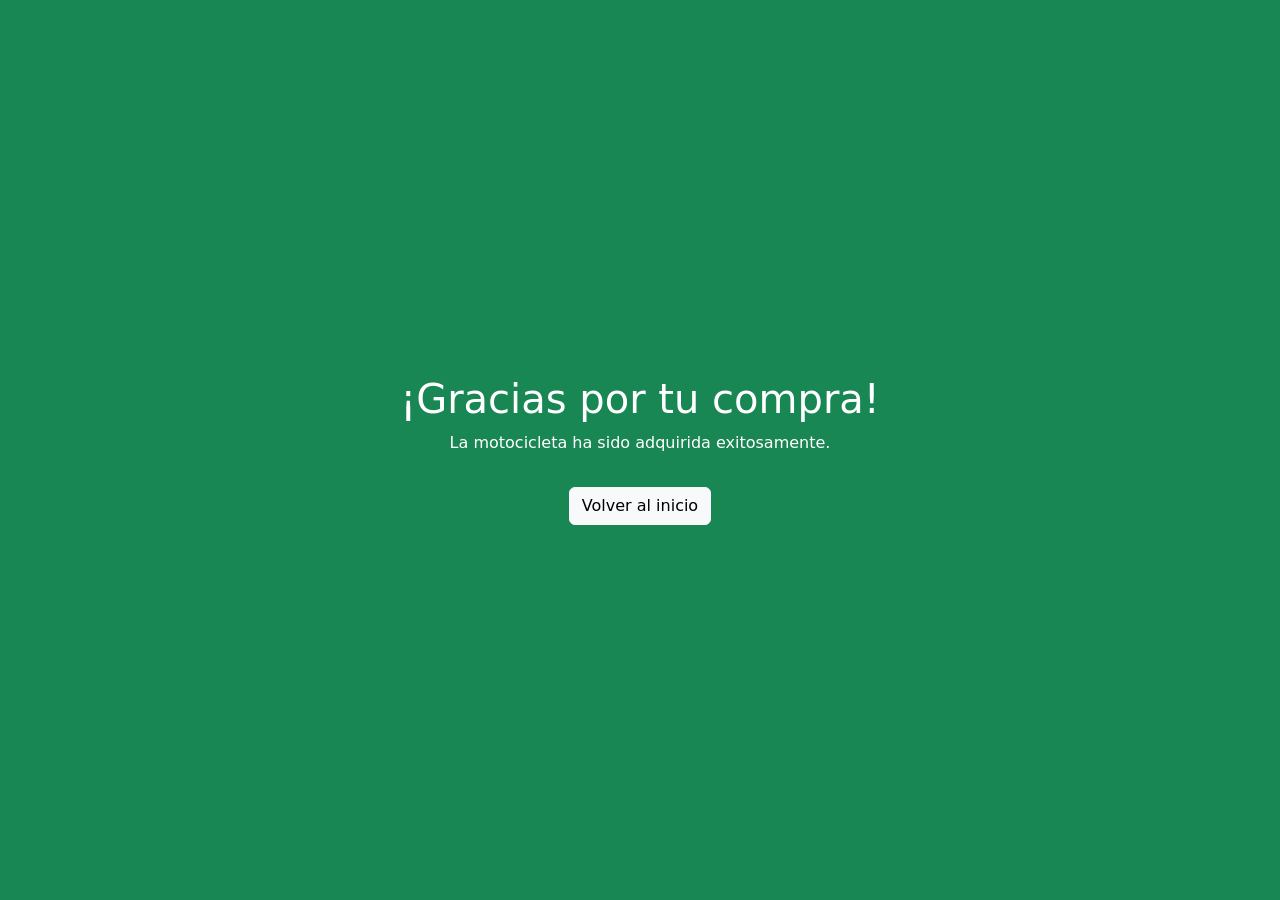
<file: comprarr.html>
<!DOCTYPE html>
<html lang="es">
<head>
  <meta charset="UTF-8">
  <title>Compra Confirmada</title>
  <link rel="stylesheet" href="bootstrap-5.3.3-dist/css/bootstrap.css">
</head>
<body class="bg-success text-white d-flex justify-content-center align-items-center vh-100">
  <div class="text-center">
    <h1>¡Gracias por tu compra!</h1>
    <p>La motocicleta ha sido adquirida exitosamente.</p>
    <a href="index.html" class="btn btn-light mt-3">Volver al inicio</a>
  </div>
</body>
</html>
</file>
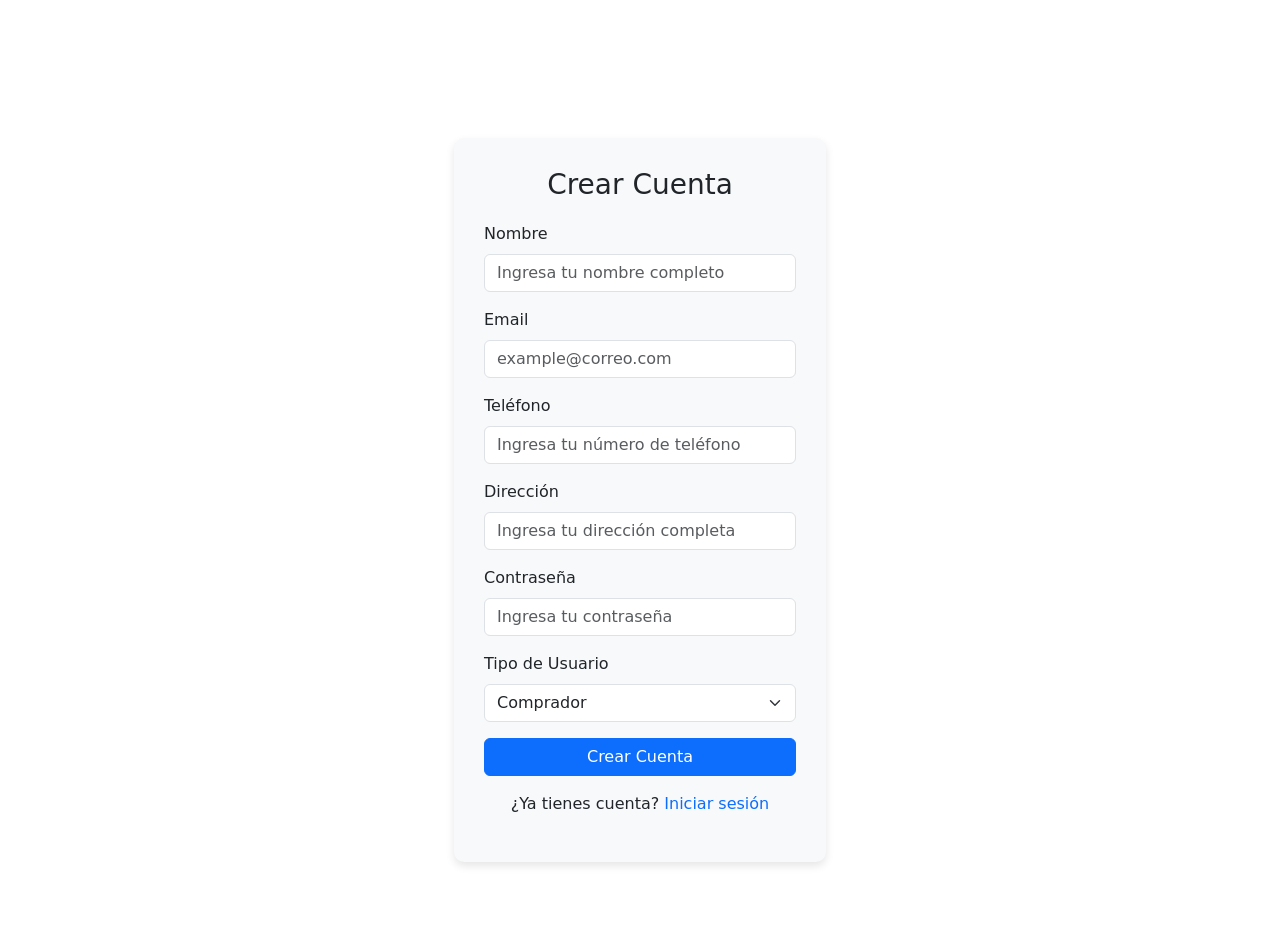
<file: crear_cuenta.html>
<!DOCTYPE html>
<html lang="en">
<head>
  <meta charset="UTF-8">
  <meta name="viewport" content="width=device-width, initial-scale=1.0">
  <title>Crear Cuenta</title>
  <!-- Bootstrap CSS -->
  <link href="https://cdn.jsdelivr.net/npm/bootstrap@5.3.0-alpha1/dist/css/bootstrap.min.css" rel="stylesheet">
  <!-- Custom CSS (opcional para personalización) -->
  <style>
    .container {
      margin-top: 50px;
    }
    .form-container {
      background-color: #f8f9fa;
      padding: 30px;
      border-radius: 10px;
      box-shadow: 0 4px 8px rgba(0, 0, 0, 0.1);
    }
    .form-title {
      text-align: center;
      margin-bottom: 20px;
    }
    .btn-custom {
      width: 100%;
    }
  </style>
</head>
<body>

  <div class="container d-flex justify-content-center align-items-center vh-100">
    <div class="col-12 col-md-6 col-lg-4 form-container">
      <h3 class="form-title">Crear Cuenta</h3>
      <!-- Formulario de Registro -->
      <form>
        <!-- Nombre -->
        <div class="mb-3">
          <label for="nombre_usuarios" class="form-label">Nombre</label>
          <input type="text" class="form-control" id="nombre_usuarios" placeholder="Ingresa tu nombre completo" required>
        </div>

        <!-- Email -->
        <div class="mb-3">
          <label for="email_usuarios" class="form-label">Email</label>
          <input type="email" class="form-control" id="email_usuarios" placeholder="example@correo.com" required>
        </div>

        <!-- Teléfono -->
        <div class="mb-3">
          <label for="telefono_usuarios" class="form-label">Teléfono</label>
          <input type="tel" class="form-control" id="telefono_usuarios" placeholder="Ingresa tu número de teléfono" required>
        </div>

        <!-- Dirección -->
        <div class="mb-3">
          <label for="direccion_usuarios" class="form-label">Dirección</label>
          <input type="text" class="form-control" id="direccion_usuarios" placeholder="Ingresa tu dirección completa" required>
        </div>

        <!-- Contraseña -->
        <div class="mb-3">
          <label for="contrasena_usuarios" class="form-label">Contraseña</label>
          <input type="password" class="form-control" id="contrasena_usuarios" placeholder="Ingresa tu contraseña" required>
        </div>

        <!-- Tipo de usuario -->
        <div class="mb-3">
          <label for="tipo_usuarios" class="form-label">Tipo de Usuario</label>
          <select class="form-select" id="tipo_usuarios" required>
            <option value="comprador">Comprador</option>
            <option value="trabajador">Trabajador</option>
            <option value="jefe">Jefe</option>
          </select>
        </div>

        <!-- Botón de Registro -->
        <div class="text-center">
          <button type="submit" class="btn btn-primary btn-custom">Crear Cuenta</button>
        </div>
      </form>

      <!-- Enlace para ir al inicio de sesión -->
      <div class="text-center mt-3">
        <p>¿Ya tienes cuenta? <a href="login.html" class="text-decoration-none">Iniciar sesión</a></p>
      </div>
    </div>
  </div>

  <!-- Bootstrap JS -->
  <script src="https://cdn.jsdelivr.net/npm/bootstrap@5.3.0-alpha1/dist/js/bootstrap.bundle.min.js"></script>

</body>
</html>
</file>
